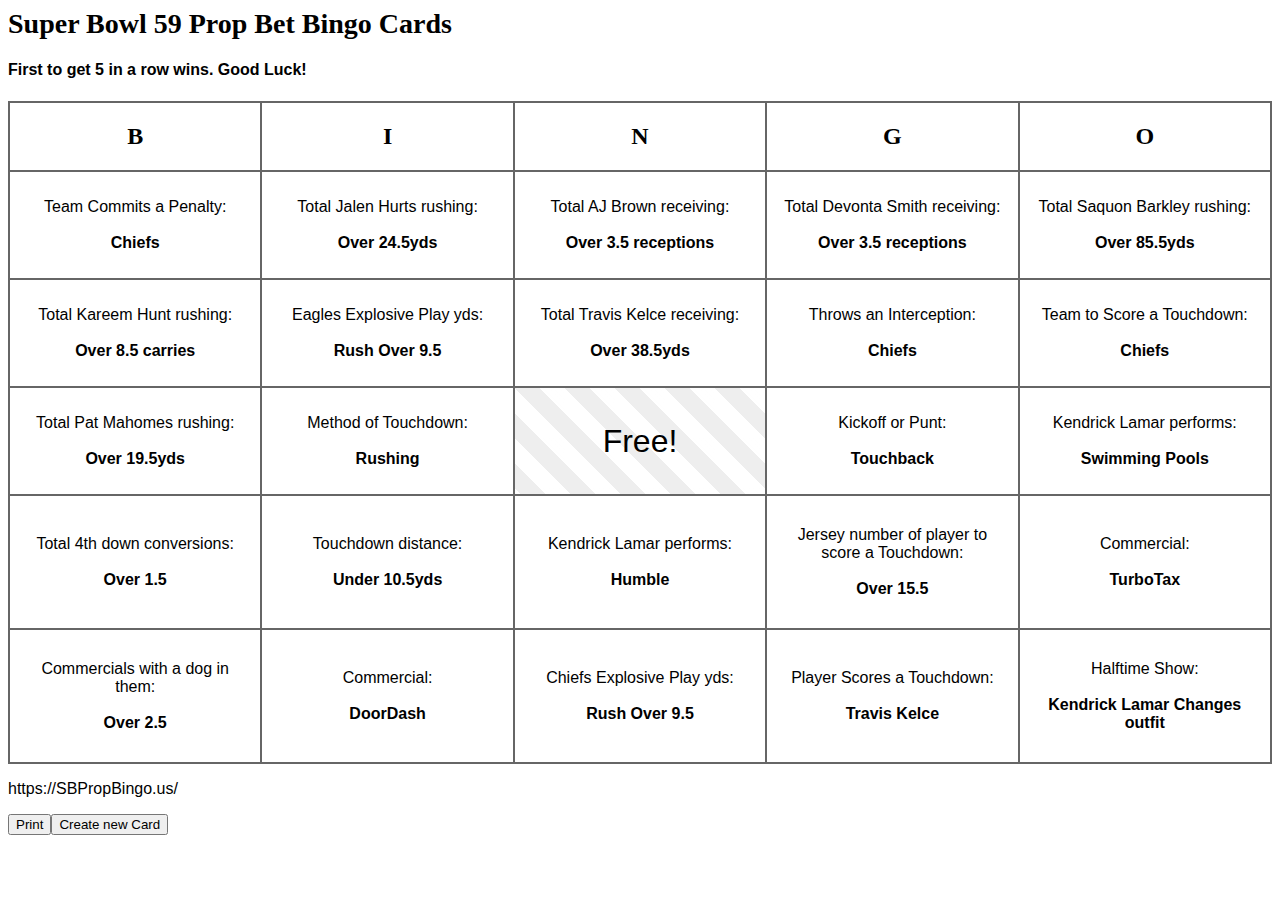
<file: index.html>
<html>

<head>
	<!-- Global site tag (gtag.js) - Google Analytics -->
	<script async src="https://www.googletagmanager.com/gtag/js?id=G-HH8M6DFR1S"></script>
	<script>
		window.dataLayer = window.dataLayer || []
		function gtag() { dataLayer.push(arguments) }
		gtag('js', new Date())

		gtag('config', 'G-HH8M6DFR1S');
	</script>
	<title>SBPropBingo.us</title>
	<link rel="stylesheet" rev="stylesheet" href="bingo-card.css" />
	<script type="text/javascript" src="props.js">
	</script>
	<script type="text/javascript" src="bingo-card.js">
	</script>


</head>

<body>

	<h1>Super Bowl 59 Prop Bet Bingo Cards </h1>

	<h4>First to get 5 in a row wins. Good Luck!</h4>
	<table>
		<tr>
			<th width="20%">B</th>
			<th width="20%">I</th>
			<th width="20%">N</th>
			<th width="20%">G</th>
			<th width="20%">O</th>
		</tr>
		<tr>
			<td id="square0">&nbsp;</td>
			<td id="square1">&nbsp;</td>
			<td id="square2">&nbsp;</td>
			<td id="square3">&nbsp;</td>
			<td id="square4">&nbsp;</td>
		</tr>
		<tr>
			<td id="square5">&nbsp;</td>
			<td id="square6">&nbsp;</td>
			<td id="square7">&nbsp;</td>
			<td id="square8">&nbsp;</td>
			<td id="square9">&nbsp;</td>
		</tr>
		<tr>
			<td id="square10">&nbsp;</td>
			<td id="square11">&nbsp;</td>
			<td id="free" style="font-size: xx-large;">Free!</td>
			<td id="square12">&nbsp;</td>
			<td id="square13">&nbsp;</td>
		</tr>
		<tr>
			<td id="square14">&nbsp;</td>
			<td id="square15">&nbsp;</td>
			<td id="square16">&nbsp;</td>
			<td id="square17">&nbsp;</td>
			<td id="square18">&nbsp;</td>
		</tr>
		<tr>
			<td id="square19">&nbsp;</td>
			<td id="square20">&nbsp;</td>
			<td id="square21">&nbsp;</td>
			<td id="square22">&nbsp;</td>
			<td id="square23">&nbsp;</td>
		</tr>
	</table>
	<p>https://SBPropBingo.us/</p>
	<p class='no-print'><button class='no-print' onclick="window.print()">Print </button><button class='no-print' href="script.html" id="reload">Create new Card</button> </p>



</body>


</html>
</file>
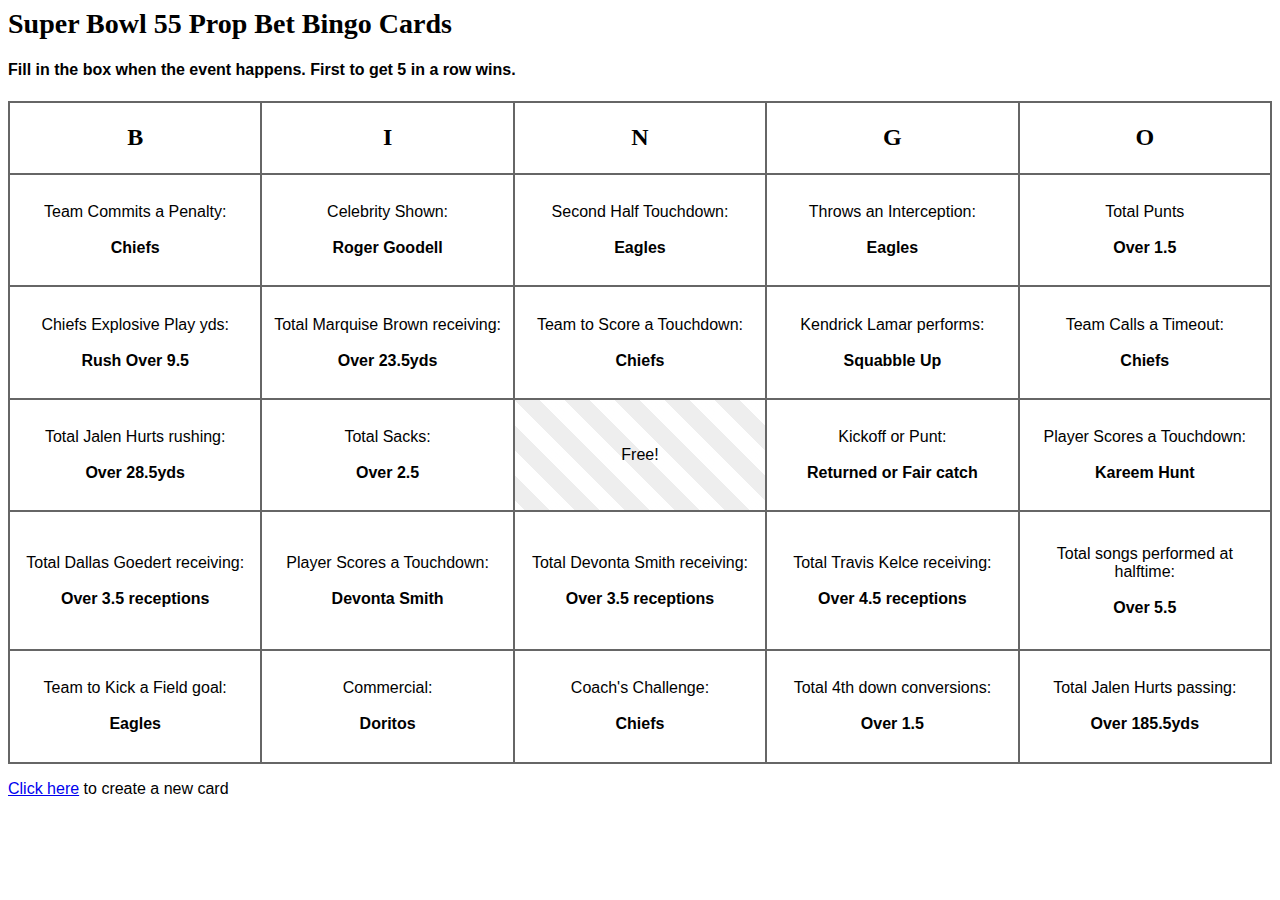
<file: bingo-card.html>
<html>

<head>
	<title>Make Your Own Super Bowl Prop Bet Bingo Card</title>
	<link rel="stylesheet" rev="stylesheet" href="bingo-card.css" />
	<script type="text/javascript" src="props.js">
	</script>
	<script type="text/javascript" src="bingo-card.js">
	</script>


</head>

<body>
	<h1>Super Bowl 55 Prop Bet Bingo Cards</h1>
	<h4>Fill in the box when the event happens. First to get 5 in a row wins.</h4>
	<table>
		<tr>
			<th width="20%">B</th>
			<th width="20%">I</th>
			<th width="20%">N</th>
			<th width="20%">G</th>
			<th width="20%">O</th>
		</tr>
		<tr>
			<td id="square0">&nbsp;</td>
			<td id="square1">&nbsp;</td>
			<td id="square2">&nbsp;</td>
			<td id="square3">&nbsp;</td>
			<td id="square4">&nbsp;</td>
		</tr>
		<tr>
			<td id="square5">&nbsp;</td>
			<td id="square6">&nbsp;</td>
			<td id="square7">&nbsp;</td>
			<td id="square8">&nbsp;</td>
			<td id="square9">&nbsp;</td>
		</tr>
		<tr>
			<td id="square10">&nbsp;</td>
			<td id="square11">&nbsp;</td>
			<td id="free">Free!</td>
			<td id="square12">&nbsp;</td>
			<td id="square13">&nbsp;</td>
		</tr>
		<tr>
			<td id="square14">&nbsp;</td>
			<td id="square15">&nbsp;</td>
			<td id="square16">&nbsp;</td>
			<td id="square17">&nbsp;</td>
			<td id="square18">&nbsp;</td>
		</tr>
		<tr>
			<td id="square19">&nbsp;</td>
			<td id="square20">&nbsp;</td>
			<td id="square21">&nbsp;</td>
			<td id="square22">&nbsp;</td>
			<td id="square23">&nbsp;</td>
		</tr>
	</table>
	<p><a href="script.html" id="reload">Click here</a> to create a new card</p>


</body>

</html>
</file>
<file: bingo-card.css>
body {
	background-color: white;
	color: black;
	font-size: 100%;
	font-family: "Lucida Grande", Verdana, Arial, Helvetica, sans-serif;
}

h1, th {
	font-family: Georgia, "Times New Roman", Times, serif;
}

h1 {
	font-size: 28px;
}

table {
	border-collapse: collapse;
	table-layout: fixed;
	width: 100%; 
	height: 75%;
    ;
}

th{
	padding: 10px;
	border: 2px #666 solid;
	text-align: center;
	font-size: 24px;
}
td {
	padding: 10px;
	border: 2px #666 solid;
	text-align: center;
	font-size: 100%;
	/* font-size: 0.95em; */
	/* font-size: 4vw;
	font-size: 24px; */
}
#free {
	/* background-color: #F66; */
	background-image: linear-gradient(45deg, #eee 25%, transparent 25%, transparent 50%, #eee 50%, #eee 75%, transparent 75%, #fff);
	background-size: 50px 50px;
}
@media print
{    
    .no-print, .no-print *
    {
        display: none !important;
    }
}
</file>
